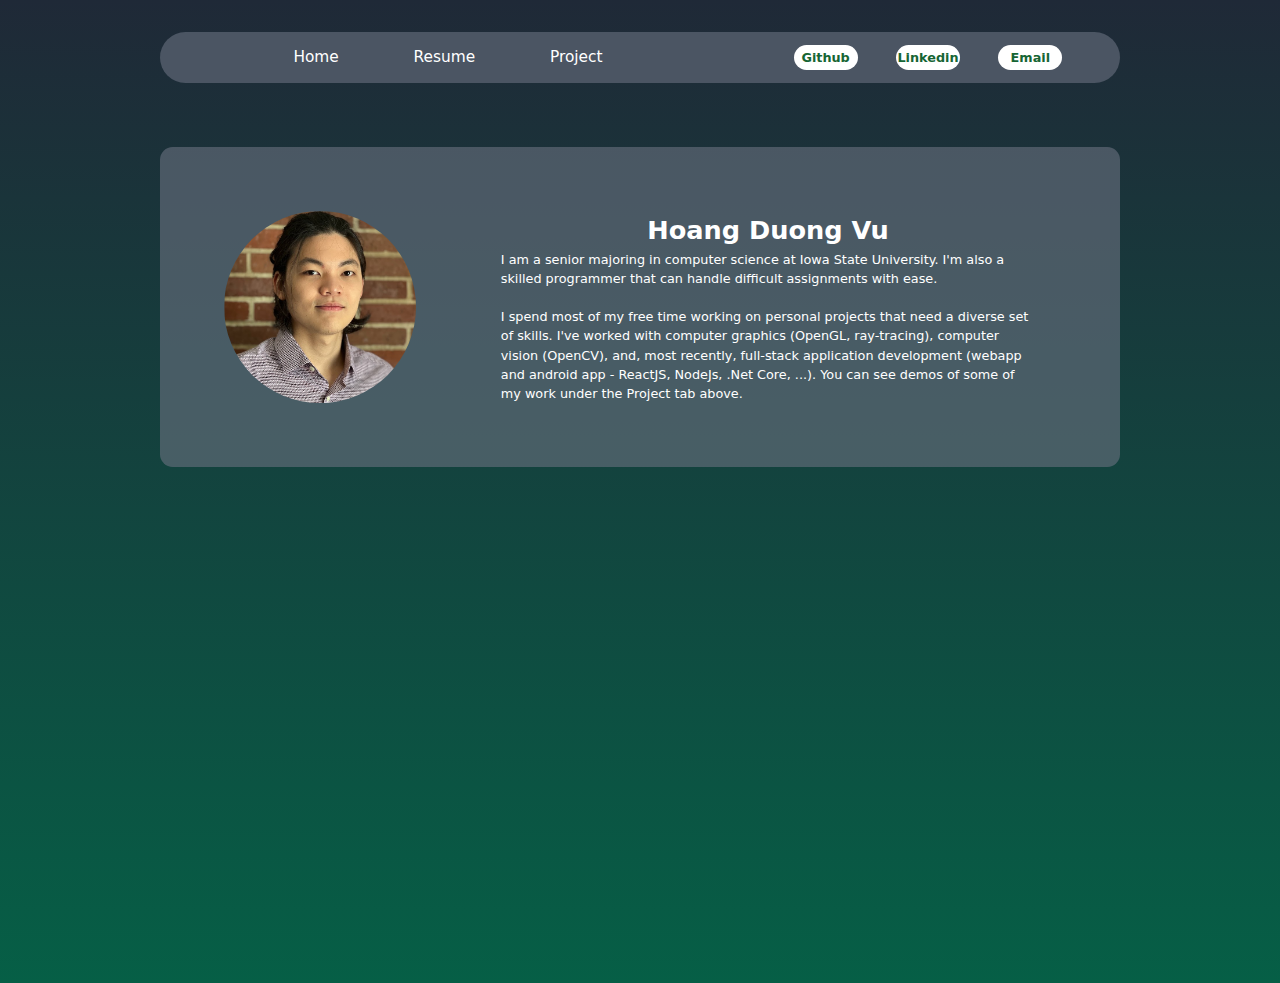
<file: index.html>
<!doctype html><html lang="en"><head><script src="https://cdn.plot.ly/plotly-latest.min.js"></script><script src="https://code.jquery.com/jquery-3.5.1.min.js"></script><meta charset="utf-8"/><link rel="icon" href="/favicon.ico"/><meta name="viewport" content="width=device-width,initial-scale=1"/><meta name="theme-color" content="#000000"/><meta name="description" content="Web site created using create-react-app"/><link rel="apple-touch-icon" href="/logo192.png"/><link rel="manifest" href="/manifest.json"/><title>Glyochi</title><script defer="defer" src="/static/js/main.bfab3596.js"></script><link href="/static/css/main.a1deace1.css" rel="stylesheet"></head><body><noscript>You need to enable JavaScript to run this app.</noscript><div id="root"></div></body></html>
</file>
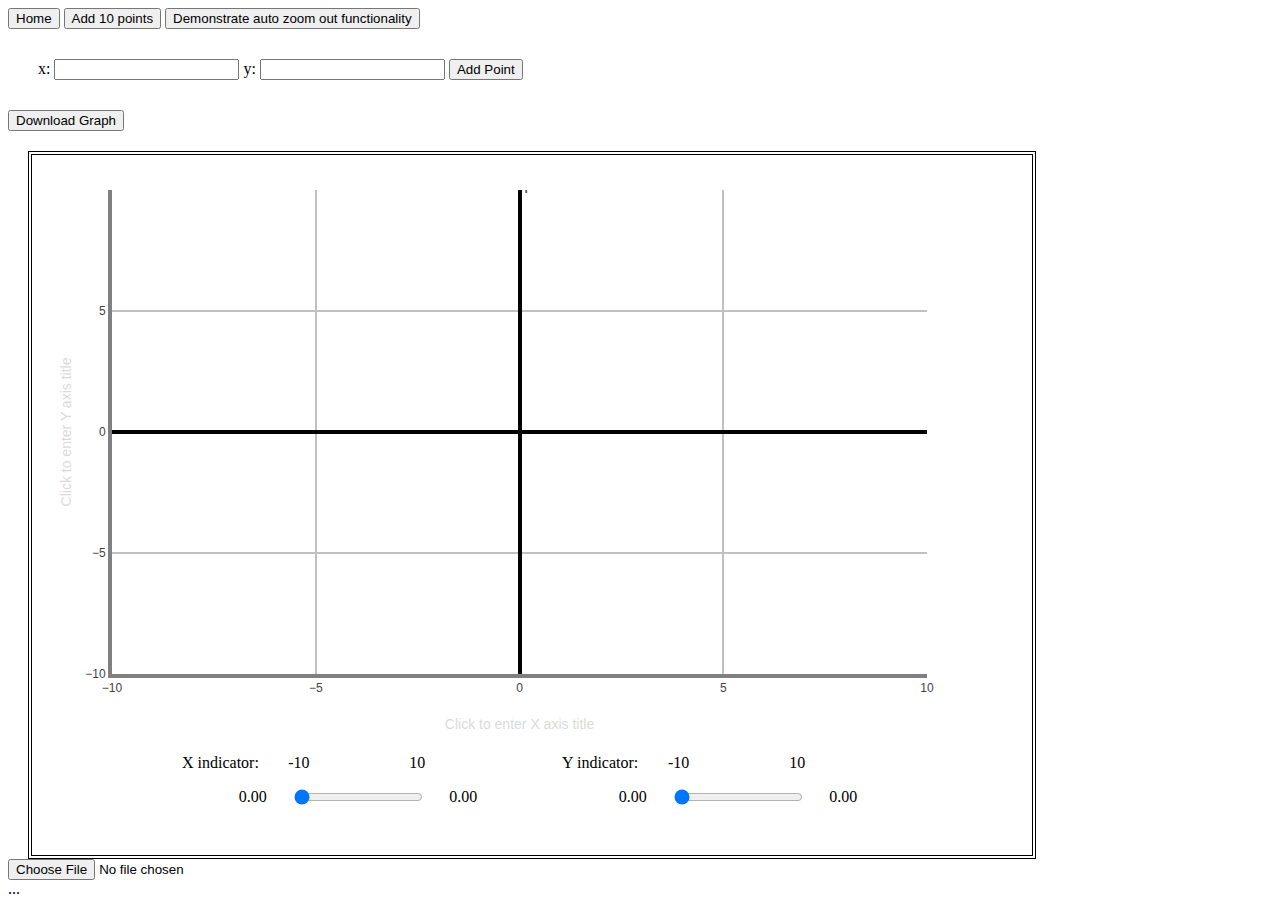
<file: otherHTMLs/Graph/Graph.html>
<!DOCTYPE html>
<html>
<meta charset="UTF-8">
<meta name="viewport" content="width=device-width, initial-scale=1">


<head>
    <script src="https://cdn.plot.ly/plotly-latest.min.js"></script>
    <script src="https://code.jquery.com/jquery-3.5.1.min.js"></script>
    <style>
        .inputBox {
            margin: 30px;
        }

        .graphBox {
            width: 1000px;
            height: 700px;
            margin-top: 20px;
            margin-left: 20px;
            border-style: double;
            border-width: 4px;
        }

        .graph {
            margin-top: 3.5%;
            margin-right: 1%;
            width: 97.5%;
            height: 80.5%;
        }

        .flexContainer {
            display: flex;
            justify-content: center;
        }

        .flexContainer>.outerBox {
            margin: 0 30px 0 30px;
            width: 32%;
        }

        .curBox {
            justify-content: space-between;
        }

        .curBox>p {
            margin: 0;
        }

        .curMinX {
            margin: 0;
            width: 80px;
            /* background-color: green; */
            text-align: center;
            padding-right: 12%;
        }

        .curMaxX {
            margin: 0;
            width: 80px;
            /* background-color: green; */
            text-align: center;
            padding-right: 14%;
        }

        .curMinY {
            margin: 0;
            width: 80px;
            /* background-color: green; */
            text-align: center;
            padding-right: 12%;
        }

        .curMaxY {
            margin: 0;
            width: 80px;
            /* background-color: green; */
            text-align: center;
            padding-right: 14%;
        }


        .sliderYContainer,
        .sliderXContainer {
            /* background-color: red; */
            justify-content: space-evenly;
            margin-left: 10%;
        }

        .sliderXContainer>p {
            width: 50px;
            /* background-color: hotpink; */
            text-align: center;
        }
    </style>
</head>

<body>
    <div>
        <button onclick="location.href='/'">Home</button>
        <button onclick="demonstrateAddPointFeature()">Add 10 points</button>
        <button onclick="demonstrateAutoZoomOutFeature()">Demonstrate auto zoom out functionality</button>
        <div class="inputBox">
            <label>
                x:
                <input type="text" id="xVal" value=""></input>
            </label>
            <label>
                y:
                <input type="text" id="yVal" value=""></input>
            </label>
            <input readOnly type="button" class="button" onclick="addPointFromInput()" value="Add Point"></input>
        </div>
        <div>
            <input readOnly type="button" class="button" onclick="downloadGraph()" value="Download Graph"></input>
        </div>
        <!-- <div>
            <input readOnly type="button" class="button" onclick="refresh()" value="Refresh"></input>
        </div> -->
        <div class="graphBox">
            <div id="graph" class="graph"></div>
            <div class="flexContainer">
                <div class="boxX outerBox">
                    <div class="flexContainer curBox">
                        <p>X indicator:</p>
                        <p id="curMinX" class="curMinX">0.00</p>
                        <p id="curMaxX" class="curMaxX">0.00</p>
                    </div>
                    <div class="sliderXContainer flexContainer">
                        <p id="minBX">0.00</p>
                        <input type="range" min="" max="" value="0" step="1" onchange="xSliderUpdateGraph()"
                            id="sliderX">
                        <p id="maxBX">0.00</p>
                    </div>
                </div>
                <!-------------------------------------------------------------------------------------------------------->
                <div class="boxY outerBox">
                    <div class="flexContainer curBox">
                        <p class="">Y indicator:</p>
                        <p id="curMinY" class="curMinY">0.00</p>
                        <p id="curMaxY" class="curMaxY">0.00</p>
                    </div>
                    <div class="sliderYContainer flexContainer">
                        <p id="minBY">0.00</p>
                        <input type="range" min="" max="" value="0" step="1" onchange="ySliderUpdateGraph()"
                            id="sliderY">
                        <p id="maxBY">0.00</p>
                    </div>
                </div>
            </div>
        </div>
    </div>
    <input type='file' id="file-select" onchange="FindNextFromFile()" accept='text/plain' onchange='openFile(event)'>
    <br>
    <div id='output'>...</div>
    <script src="graph.js" onChange="graphChange()"></script>




</body>

</html>
</file>
<file: static/css/main.a1deace1.css>
/*
! tailwindcss v3.0.7 | MIT License | https://tailwindcss.com
*/


/*
! tailwindcss v3.0.7 | MIT License | https://tailwindcss.com
*/.homePageContentContainer{height:100vh;justify-content:flex-start}.homePageContent,.homePageContentContainer{align-items:center;display:flex;flex-direction:column;width:100vw}.homePageContent{margin-top:5vw}.aboutMe,.homePageContent{justify-content:space-evenly}.aboutMe{--tw-bg-opacity:0.6;align-items:center;background-color:rgb(107 114 128/var(--tw-bg-opacity));border-radius:1vw;display:flex;flex-direction:row;height:25vw;width:75%}.pfpBorder{--tw-shadow:0 0 #0000;--tw-shadow-colored:0 0 #0000;border-radius:9999px;box-shadow:0 0 #0000,0 0 #0000,var(--tw-shadow);box-shadow:var(--tw-ring-offset-shadow,0 0 #0000),var(--tw-ring-shadow,0 0 #0000),var(--tw-shadow);height:15vw;overflow:hidden;width:15vw}.pfp,.pfpBorder{transition-duration:.3s;transition-property:all;transition-timing-function:cubic-bezier(.4,0,.2,1)}.pfp{--tw-scale-x:1.1;--tw-scale-y:1.1;margin-left:.8vw;margin-top:1vw;-webkit-transform:var(--tw-transform);transform:var(--tw-transform)}.descriptionBorder{height:80%;width:60%}.description,.descriptionBorder{align-items:center;display:flex;flex-direction:column;justify-content:space-evenly}.description{--tw-shadow:0 0 #0000;--tw-shadow-colored:0 0 #0000;border-radius:1vw;box-shadow:0 0 #0000,0 0 #0000,var(--tw-shadow);box-shadow:var(--tw-ring-offset-shadow,0 0 #0000),var(--tw-ring-shadow,0 0 #0000),var(--tw-shadow);padding:1rem .5rem;transition-duration:.3s;transition-property:all;transition-timing-function:cubic-bezier(.4,0,.2,1)}
/*
! tailwindcss v3.0.7 | MIT License | https://tailwindcss.com
*/.resume{height:auto;margin:80px auto 150px;width:70%;z-index:200}
/*
! tailwindcss v3.0.7 | MIT License | https://tailwindcss.com
*/.partOneTransition-enter{opacity:0;-webkit-transform:translate(-32vw);transform:translate(-32vw)}.partOneTransition-enter-active{opacity:1;-webkit-transform:translate(0);transform:translate(0);transition:all .3s cubic-bezier(.8,.15,.5,1) .1s}.partOneTransition-exit{opacity:1}.partOneTransition-exit-active{opacity:0;-webkit-transform:translate(-32vw);transform:translate(-32vw);transition:all .3s cubic-bezier(.8,.15,.5,1) 0ms}.partTwoTransition-enter{opacity:0;-webkit-transform:translate(32vw);transform:translate(32vw)}.partTwoTransition-enter-active{opacity:1;-webkit-transform:translate(0);transform:translate(0);transition:all .3s cubic-bezier(.8,.15,.5,1) 0ms}.partTwoTransition-exit{opacity:1}.partTwoTransition-exit-active{opacity:0;-webkit-transform:translate(32vw);transform:translate(32vw);transition:all .3s cubic-bezier(.8,.15,.5,1) 0ms}.partTwoSubSectionTransition-enter{opacity:0;-webkit-transform:translate(0);transform:translate(0)}.partTwoSubSectionTransition-enter-active,.partTwoSubSectionTransition-enter-done{opacity:1;-webkit-transform:translateY(4vw);transform:translateY(4vw);transition:all .3s cubic-bezier(.8,.15,.5,1) 0ms}.partTwoSubSectionTransition-exit{opacity:1;-webkit-transform:translateY(4vw);transform:translateY(4vw)}.partTwoSubSectionTransition-exit-active{opacity:0;-webkit-transform:translate(0);transform:translate(0);transition:all .3s cubic-bezier(.8,.15,.5,1) 0ms}@-webkit-keyframes shake{10%,90%{-webkit-transform:translate3d(-.05rem,0,0);transform:translate3d(-.05rem,0,0)}20%,80%{-webkit-transform:translate3d(.1rem,0,0);transform:translate3d(.1rem,0,0)}30%,50%,70%{-webkit-transform:translate3d(-.2rem,0,0);transform:translate3d(-.2rem,0,0)}40%,60%{-webkit-transform:translate3d(.2rem,0,0);transform:translate3d(.2rem,0,0)}}@keyframes shake{10%,90%{-webkit-transform:translate3d(-.05rem,0,0);transform:translate3d(-.05rem,0,0)}20%,80%{-webkit-transform:translate3d(.1rem,0,0);transform:translate3d(.1rem,0,0)}30%,50%,70%{-webkit-transform:translate3d(-.2rem,0,0);transform:translate3d(-.2rem,0,0)}40%,60%{-webkit-transform:translate3d(.2rem,0,0);transform:translate3d(.2rem,0,0)}}.apply-shake{-webkit-animation:shake .6s cubic-bezier(.36,.07,.19,.97) both;animation:shake .6s cubic-bezier(.36,.07,.19,.97) both}.notesButtonTransition-enter{opacity:0;-webkit-transform:scale(0);transform:scale(0);-webkit-transform-origin:1vw 1vw;transform-origin:1vw 1vw}.notesButtonTransition-enter-active,.notesButtonTransition-enter-done{transition:all .3s cubic-bezier(.8,.15,.5,1) 0ms}.notesButtonTransition-enter-active,.notesButtonTransition-enter-done,.notesButtonTransition-exit{opacity:1;-webkit-transform:scale(1);transform:scale(1);-webkit-transform-origin:1vw 1vw;transform-origin:1vw 1vw}.notesButtonTransition-exit-active{transition:all .3s cubic-bezier(.8,.15,.5,1) 0ms}.notesButtonTransition-exit-active,.notesTransition-enter{opacity:0;-webkit-transform:scale(0);transform:scale(0);-webkit-transform-origin:1vw 1vw;transform-origin:1vw 1vw}.notesTransition-enter-active,.notesTransition-enter-done{transition:all .3s cubic-bezier(.8,.15,.5,1) 0ms}.notesTransition-enter-active,.notesTransition-enter-done,.notesTransition-exit{opacity:1;-webkit-transform:scale(1);transform:scale(1);-webkit-transform-origin:1vw 1vw;transform-origin:1vw 1vw}.notesTransition-exit-active{opacity:0;-webkit-transform:scale(0);transform:scale(0);-webkit-transform-origin:1vw 1vw;transform-origin:1vw 1vw;transition:all .3s cubic-bezier(.8,.15,.5,1) 0ms}@layer utilities, components{.videoContainer{width:75%}}
/*
! tailwindcss v3.0.7 | MIT License | https://tailwindcss.com
*/.Page{--tw-gradient-from:#1f2937;--tw-gradient-stops:var(--tw-gradient-from),var(--tw-gradient-to,rgba(31,41,55,0));--tw-gradient-to:#065f46;background-image:linear-gradient(to bottom,var(--tw-gradient-stops))}
/*
! tailwindcss v3.0.7 | MIT License | https://tailwindcss.com
*/.NavBarLeftBtnContainer{align-items:flex-start;flex-direction:row;justify-content:center}.NavBarLeftBtn,.NavBarLeftBtnContainer{display:flex;height:-webkit-fit-content;height:-moz-fit-content;height:fit-content;margin:auto;position:relative;width:-webkit-fit-content;width:-moz-fit-content;width:fit-content}.NavBarLeftBtn{--tw-text-opacity:1;border-radius:1vw;color:rgb(255 255 255/var(--tw-text-opacity));font-size:1.2vw;line-height:1vw;padding:.6vw .8vw;transition-duration:.2s;transition-property:all;transition-timing-function:linear}.NavBarLeftBtn:hover{--tw-text-opacity:1;color:rgb(52 211 153/var(--tw-text-opacity))}.DropDownOptionContainer{--tw-translate-y:1.8vw;--tw-translate-x:24%;align-items:flex-start;display:flex;flex-direction:column;justify-content:space-evenly;padding-top:.5rem;position:absolute;-webkit-transform:var(--tw-transform);transform:var(--tw-transform);width:200%;z-index:50}.DropDownOption{--tw-bg-opacity:1;align-items:center;background-color:rgb(52 211 153/var(--tw-bg-opacity));border-radius:1vw;display:flex;font-size:.9vw;justify-content:center;line-height:1vw;margin-top:.4vw;position:relative;transition-duration:.6s;transition-property:all;transition-timing-function:linear;width:-webkit-fit-content;width:-moz-fit-content;width:fit-content}.DropDownOption:hover{--tw-translate-x:-3px;--tw-translate-y:-4px;--tw-bg-opacity:1;--tw-text-opacity:1;background-color:rgb(5 150 105/var(--tw-bg-opacity));color:rgb(255 255 255/var(--tw-text-opacity));-webkit-transform:var(--tw-transform);transform:var(--tw-transform);transition-duration:.1s}.DropDownContent{padding:.2vw 1vw}.NavBarRightBtn{--tw-bg-opacity:1;--tw-text-opacity:1;align-items:center;background-color:rgb(255 255 255/var(--tw-bg-opacity));border-radius:1vw;color:rgb(22 101 52/var(--tw-text-opacity));display:flex;font-size:1vw;font-weight:600;height:2vw;justify-content:center;line-height:1.2vw;margin:auto;position:relative;transition-duration:.2s;transition-property:all;transition-timing-function:linear;width:5vw}.NavBarRightBtn:hover{--tw-bg-opacity:1;--tw-text-opacity:1;background-color:rgb(21 128 61/var(--tw-bg-opacity));color:rgb(240 253 250/var(--tw-text-opacity));font-size:1.3vw;font-weight:700;height:2.6vw;width:6.6vw}:root{--baseDelay:60ms;--transitionDuration:100ms;--transitionGap:60ms}.drop-down-animation-0-enter{opacity:0}.drop-down-animation-0-enter-active{opacity:1;transition:opacity .1s ease-in 60ms;transition:opacity var(--transitionDuration) calc(var(--baseDelay) + var(--transitionGap)*0) ease-in}.drop-down-animation-0-exit{opacity:1}.drop-down-animation-0-exit-active{opacity:0;transition:opacity .1s ease-in 60ms;transition:opacity var(--transitionDuration) calc(var(--baseDelay) + var(--transitionGap)*0) ease-in}.drop-down-animation-1-enter{opacity:0}.drop-down-animation-1-enter-active{opacity:1;transition:opacity .1s ease-in .12s;transition:opacity var(--transitionDuration) calc(var(--baseDelay) + var(--transitionGap)*1) ease-in}.drop-down-animation-1-exit{opacity:1}.drop-down-animation-1-exit-active{opacity:0;transition:opacity .1s ease-in .12s;transition:opacity var(--transitionDuration) calc(var(--baseDelay) + var(--transitionGap)*1) ease-in}.drop-down-animation-2-enter{opacity:0}.drop-down-animation-2-enter-active{opacity:1;transition:opacity .1s ease-in .18s;transition:opacity var(--transitionDuration) calc(var(--baseDelay) + var(--transitionGap)*2) ease-in}.drop-down-animation-2-exit{opacity:1}.drop-down-animation-2-exit-active{opacity:0;transition:opacity .1s ease-in .18s;transition:opacity var(--transitionDuration) calc(var(--baseDelay) + var(--transitionGap)*2) ease-in}


/*
! tailwindcss v3.0.7 | MIT License | https://tailwindcss.com
*/
/*
! tailwindcss v3.0.7 | MIT License | https://tailwindcss.com
*/.statDisplayerContainer{--tw-translate-x:-1px;--tw-bg-opacity:1;align-items:center;background-color:rgb(75 85 99/var(--tw-bg-opacity));border-radius:1vw;display:flex;flex-direction:column;justify-content:center;padding-bottom:.3vw;padding-top:.3vw;-webkit-transform:var(--tw-transform);transform:var(--tw-transform)}.statDisplayerTopRow{font-weight:700;padding-bottom:.3vw;padding-top:.3vw;width:100%}.leftIdentityComponent{--tw-translate-x:1rem;--tw-text-opacity:1;color:rgb(103 232 249/var(--tw-text-opacity));font-size:1vw;font-weight:600;grid-column:span 1/span 1;grid-column-start:1;line-height:1.4vw;margin-top:-.2vw;-webkit-transform:var(--tw-transform);transform:var(--tw-transform)}.variationContainer{display:flex;flex-direction:row;grid-column:span 3/span 3;grid-column-start:3;justify-content:center}.variationHeader{--tw-text-opacity:1;color:rgb(255 255 255/var(--tw-text-opacity));font-size:.8vw;line-height:1vw}.variationValue{--tw-text-opacity:1;color:rgb(253 186 116/var(--tw-text-opacity));margin-left:5px}.rightIdentityComponent,.variationValue{font-size:1vw;line-height:1.4vw;margin-top:-.2vw}.rightIdentityComponent{--tw-translate-x:-0.8vw;--tw-text-opacity:1;color:rgb(103 232 249/var(--tw-text-opacity));font-weight:600;-webkit-transform:var(--tw-transform);transform:var(--tw-transform)}.statDisplayerBottomRow{display:flex;flex-direction:row;justify-content:space-between;padding-left:1.2vw;padding-right:1.2vw;width:18.75vw}.one_percent_low_container{align-items:center;display:flex;flex-direction:column;font-weight:600;justify-content:center}.one_percent_low_header{--tw-text-opacity:1;color:rgb(255 255 255/var(--tw-text-opacity));font-size:.8vw;line-height:1.2vw}.one_percent_low_value{--tw-text-opacity:1;color:rgb(253 186 116/var(--tw-text-opacity));font-size:1vw;line-height:1.2vw;margin-top:-.1vw}.delayContainer{align-items:center;display:flex;flex-direction:column;font-weight:600;justify-content:center}.delayHeader{color:rgb(255 255 255/var(--tw-text-opacity));font-size:.8vw}.delayHeader,.delayValue{--tw-text-opacity:1;line-height:1.2vw}.delayValue{color:rgb(253 186 116/var(--tw-text-opacity));font-size:1vw;margin-top:-.1vw}.one_percent_high_container{align-items:center;display:flex;flex-direction:column;font-weight:600;justify-content:center}.one_percent_high_header{--tw-text-opacity:1;color:rgb(255 255 255/var(--tw-text-opacity));font-size:.8vw;line-height:1.2vw}.one_percent_high_value{--tw-text-opacity:1;color:rgb(253 186 116/var(--tw-text-opacity));font-size:1vw;line-height:1.2vw;margin-top:-.1vw}
/*
! tailwindcss v3.0.7 | MIT License | https://tailwindcss.com
*/.boringBasicsTransition-enter{opacity:0;-webkit-transform:translate(-32vw);transform:translate(-32vw)}.boringBasicsTransition-enter-active{opacity:1;-webkit-transform:translate(0);transform:translate(0);transition:all .3s cubic-bezier(.8,.15,.5,1) .1s}.boringBasicsTransition-exit{opacity:1}.boringBasicsTransition-exit-active{opacity:0;-webkit-transform:translate(-32vw);transform:translate(-32vw);transition:all .3s cubic-bezier(.8,.15,.5,1) 0ms}.encounteredProblemsTransition-enter{opacity:0;-webkit-transform:translate(32vw);transform:translate(32vw)}.encounteredProblemsTransition-enter-active{opacity:1;-webkit-transform:translate(0);transform:translate(0);transition:all .3s cubic-bezier(.8,.15,.5,1) 0ms}.encounteredProblemsTransition-exit{opacity:1}.encounteredProblemsTransition-exit-active{opacity:0;-webkit-transform:translate(32vw);transform:translate(32vw);transition:all .3s cubic-bezier(.8,.15,.5,1) 0ms}@-webkit-keyframes boringBasicShake{15%,65%{-webkit-transform:translate3d(-19.2vw,.7vw,0);transform:translate3d(-19.2vw,.7vw,0)}40%,90%{-webkit-transform:translate3d(-18.5vw,.7vw,0);transform:translate3d(-18.5vw,.7vw,0)}}@keyframes boringBasicShake{15%,65%{-webkit-transform:translate3d(-19.2vw,.7vw,0);transform:translate3d(-19.2vw,.7vw,0)}40%,90%{-webkit-transform:translate3d(-18.5vw,.7vw,0);transform:translate3d(-18.5vw,.7vw,0)}}.apply-boringBasics-shake{-webkit-animation:boringBasicShake .15s cubic-bezier(.36,.07,.19,.97) both;animation:boringBasicShake .15s cubic-bezier(.36,.07,.19,.97) both}@-webkit-keyframes encounteredProblemsShake{15%,65%{-webkit-transform:translate3d(12.9vw,.7vw,0);transform:translate3d(12.9vw,.7vw,0)}40%,90%{-webkit-transform:translate3d(13.6vw,.7vw,0);transform:translate3d(13.6vw,.7vw,0)}}@keyframes encounteredProblemsShake{15%,65%{-webkit-transform:translate3d(12.9vw,.7vw,0);transform:translate3d(12.9vw,.7vw,0)}40%,90%{-webkit-transform:translate3d(13.6vw,.7vw,0);transform:translate3d(13.6vw,.7vw,0)}}.apply-encounteredProblems-shake{-webkit-animation:encounteredProblemsShake .15s cubic-bezier(.36,.07,.19,.97) both;animation:encounteredProblemsShake .15s cubic-bezier(.36,.07,.19,.97) both}
/*
! tailwindcss v3.0.7 | MIT License | https://tailwindcss.com
*/
/*
! tailwindcss v3.0.7 | MIT License | https://tailwindcss.com
*/.demoTimeStepHead{display:flex;flex-direction:column;height:36vw;justify-content:space-around;width:75vw}.toggleButtonWrapper{--tw-translate-x:1px;align-items:center;display:flex;flex-direction:row;justify-content:space-between;-webkit-transform:var(--tw-transform);transform:var(--tw-transform);width:100%}.\!toggleButton,.toggleButton{--tw-bg-opacity:1;--tw-text-opacity:1;background-color:rgb(75 85 99/var(--tw-bg-opacity));border-radius:1vw;color:rgb(240 249 255/var(--tw-text-opacity));font-size:1.2vw;padding:.1vw .8vw .23vw}.helpButtonWrapper{--tw-translate-x:-3.5rem;-webkit-transform:var(--tw-transform);transform:var(--tw-transform)}.helpButton{--tw-bg-opacity:1;--tw-text-opacity:1;background-color:rgb(75 85 99/var(--tw-bg-opacity));border-radius:9999px;color:rgb(255 255 255/var(--tw-text-opacity));font-size:1.2vw;font-weight:600;padding-bottom:.05vw;padding-left:.7vw;padding-right:.7vw}.canvasContainer{align-items:center;display:flex;flex-direction:row;height:80%;justify-content:space-between}.leftCanvasContainer,.rightCanvasContainer{display:flex;flex-direction:column;height:100%;justify-content:center}.rightCanvasContainer{transition-duration:.5s;transition-timing-function:cubic-bezier(.4,0,.2,1)}.leftCanvasWrapper,.rightCanvasWrapper{aspect-ratio:16/9;transition-duration:.5s;transition-timing-function:cubic-bezier(.4,0,.2,1);width:100%}.leftCanvas,.rightCanvas{--tw-bg-opacity:1;aspect-ratio:16/9;background-color:rgb(6 182 212/var(--tw-bg-opacity));width:100%}.rightDisplayer-leftSide{--tw-translate-y:-15vw}.leftDisplayer-leftSide,.rightDisplayer-leftSide{position:absolute;-webkit-transform:var(--tw-transform);transform:var(--tw-transform)}.leftDisplayer-leftSide{--tw-translate-y:-7vw}.leftDisplayer-rightSide{--tw-translate-y:-15vw}.leftDisplayer-rightSide,.rightDisplayer-rightSide{position:absolute;-webkit-transform:var(--tw-transform);transform:var(--tw-transform)}.rightDisplayer-rightSide{--tw-translate-y:-7vw}.leftDisplayerTransition-enter{opacity:0}.leftDisplayerTransition-enter-active{opacity:1;transition:opacity .3s ease-out .1s}.leftDisplayerTransition-exit{opacity:1}.leftDisplayerTransition-exit-active{opacity:0;-webkit-transform:translate(10vw,-6vh);transform:translate(10vw,-6vh);transition:all .15s ease-in 0ms}.rightDisplayerTransition-enter{opacity:0}.rightDisplayerTransition-enter-active{opacity:1;transition:opacity .3s ease-out .1s}.rightDisplayerTransition-exit{opacity:1}.rightDisplayerTransition-exit-active{opacity:0;-webkit-transform:translate(-10vw,-6vh);transform:translate(-10vw,-6vh);transition:all .15s ease-in 0ms}
/*
! tailwindcss v3.0.7 | MIT License | https://tailwindcss.com
*/*,:after,:before{border:0 solid;box-sizing:border-box}:after,:before{--tw-content:""}html{-webkit-text-size-adjust:100%;font-family:ui-sans-serif,system-ui,-apple-system,BlinkMacSystemFont,Segoe UI,Roboto,Helvetica Neue,Arial,Noto Sans,sans-serif,Apple Color Emoji,Segoe UI Emoji,Segoe UI Symbol,Noto Color Emoji;line-height:1.5;-moz-tab-size:4;tab-size:4}body{line-height:inherit;margin:0}hr{border-top-width:1px;color:inherit;height:0}abbr[title]{-webkit-text-decoration:underline dotted;text-decoration:underline dotted}h1,h2,h3,h4,h5,h6{font-size:inherit;font-weight:inherit}a{color:inherit;text-decoration:inherit}b,strong{font-weight:bolder}code,kbd,pre,samp{font-family:ui-monospace,SFMono-Regular,Menlo,Monaco,Consolas,Liberation Mono,Courier New,monospace;font-size:1em}small{font-size:80%}sub,sup{font-size:75%;line-height:0;position:relative;vertical-align:baseline}sub{bottom:-.25em}sup{top:-.5em}table{border-collapse:collapse;border-color:inherit;text-indent:0}button,input,optgroup,select,textarea{color:inherit;font-family:inherit;font-size:100%;line-height:inherit;margin:0;padding:0}button,select{text-transform:none}[type=button],[type=reset],[type=submit],button{-webkit-appearance:button;background-color:transparent;background-image:none}:-moz-focusring{outline:auto}:-moz-ui-invalid{box-shadow:none}progress{vertical-align:baseline}::-webkit-inner-spin-button,::-webkit-outer-spin-button{height:auto}[type=search]{-webkit-appearance:textfield;outline-offset:-2px}::-webkit-search-decoration{-webkit-appearance:none}::-webkit-file-upload-button{-webkit-appearance:button;font:inherit}summary{display:list-item}blockquote,dd,dl,figure,h1,h2,h3,h4,h5,h6,hr,p,pre{margin:0}fieldset{margin:0}fieldset,legend{padding:0}menu,ol,ul{list-style:none;margin:0;padding:0}textarea{resize:vertical}input::-webkit-input-placeholder,textarea::-webkit-input-placeholder{color:#9ca3af;opacity:1}input:-ms-input-placeholder,textarea:-ms-input-placeholder{color:#9ca3af;opacity:1}input::placeholder,textarea::placeholder{color:#9ca3af;opacity:1}[role=button],button{cursor:pointer}:disabled{cursor:default}audio,canvas,embed,iframe,img,object,svg,video{display:block;vertical-align:middle}img,video{height:auto;max-width:100%}[hidden]{display:none}*,:after,:before{--tw-translate-x:0;--tw-translate-y:0;--tw-rotate:0;--tw-skew-x:0;--tw-skew-y:0;--tw-scale-x:1;--tw-scale-y:1;--tw-transform:translateX(var(--tw-translate-x)) translateY(var(--tw-translate-y)) rotate(var(--tw-rotate)) skewX(var(--tw-skew-x)) skewY(var(--tw-skew-y)) scaleX(var(--tw-scale-x)) scaleY(var(--tw-scale-y));--tw-ring-offset-shadow:0 0 #0000;--tw-ring-shadow:0 0 #0000;--tw-shadow:0 0 #0000;--tw-shadow-colored:0 0 #0000}.invisible{visibility:hidden}.absolute{position:absolute}.relative{position:relative}.top-0{top:0}.left-0{left:0}.z-30{z-index:30}.z-20{z-index:20}.z-\[19\]{z-index:19}.z-40{z-index:40}.col-span-4{grid-column:span 4/span 4}.col-span-1{grid-column:span 1/span 1}.col-span-7{grid-column:span 7/span 7}.col-start-2{grid-column-start:2}.col-start-8{grid-column-start:8}.col-start-1{grid-column-start:1}.col-start-4{grid-column-start:4}.col-start-6{grid-column-start:6}.col-start-7{grid-column-start:7}.row-span-1{grid-row:span 1/span 1}.row-start-1{grid-row-start:1}.my-\[1\.5vw\]{margin-bottom:1.5vw;margin-top:1.5vw}.mt-8{margin-top:2rem}.ml-\[1vw\]{margin-left:1vw}.mr-\[1vw\]{margin-right:1vw}.mt-\[3vw\]{margin-top:3vw}.mt-\[0\.6vw\]{margin-top:.6vw}.mb-\[1\.2vw\]{margin-bottom:1.2vw}.ml-\[-5px\]{margin-left:-5px}.mt-\[1vw\]{margin-top:1vw}.mt-\[4vw\]{margin-top:4vw}.mt-\[1\.2vw\]{margin-top:1.2vw}.ml-\[6vw\]{margin-left:6vw}.mt-\[2vw\]{margin-top:2vw}.mb-2{margin-bottom:.5rem}.mt-\[0\.4vw\]{margin-top:.4vw}.mt-4{margin-top:1rem}.mt-3{margin-top:.75rem}.mt-2{margin-top:.5rem}.mt-6{margin-top:1.5rem}.flex{display:flex}.grid{display:grid}.contents{display:contents}.hidden{display:none}.aspect-video{aspect-ratio:16/9}.h-\[1070px\]{height:1070px}.h-\[4vw\]{height:4vw}.h-auto{height:auto}.h-\[1\/5\]{height:1/5}.h-\[5vw\]{height:5vw}.h-fit{height:-webkit-fit-content;height:-moz-fit-content;height:fit-content}.h-full{height:100%}.h-\[2\.7vw\]{height:2.7vw}.h-\[6\.4vw\]{height:6.4vw}.h-10{height:2.5rem}.w-\[1910px\]{width:1910px}.w-screen{width:100vw}.w-3\/4{width:75%}.w-3\/5{width:60%}.w-2\/3{width:66.666667%}.w-2\/5{width:40%}.w-4\/5{width:80%}.w-full{width:100%}.w-\[18vw\]{width:18vw}.w-\[8vw\]{width:8vw}.w-\[50vw\]{width:50vw}.w-\[60vw\]{width:60vw}.w-\[12vw\]{width:12vw}.w-\[30vw\]{width:30vw}.w-\[16vw\]{width:16vw}.w-\[94\%\]{width:94%}.w-\[100\%\]{width:100%}.w-\[100px\]{width:100px}.w-\[26vw\]{width:26vw}.w-0{width:0}.w-fit{width:-webkit-fit-content;width:-moz-fit-content;width:fit-content}.w-\[31vw\]{width:31vw}.w-\[20vw\]{width:20vw}.w-\[24vw\]{width:24vw}.translate-x-\[-26vw\]{--tw-translate-x:-26vw}.translate-x-\[-26vw\],.translate-y-\[-12vw\]{-webkit-transform:var(--tw-transform);transform:var(--tw-transform)}.translate-y-\[-12vw\]{--tw-translate-y:-12vw}.translate-x-\[-30\.8vw\]{--tw-translate-x:-30.8vw}.translate-x-\[-30\.8vw\],.translate-y-\[-14\.8vw\]{-webkit-transform:var(--tw-transform);transform:var(--tw-transform)}.translate-y-\[-14\.8vw\]{--tw-translate-y:-14.8vw}.translate-x-\[-24vw\]{--tw-translate-x:-24vw}.transform,.translate-x-\[-24vw\]{-webkit-transform:var(--tw-transform);transform:var(--tw-transform)}.resize{resize:both}.list-disc{list-style-type:disc}.grid-cols-12{grid-template-columns:repeat(12,minmax(0,1fr))}.grid-cols-1{grid-template-columns:repeat(1,minmax(0,1fr))}.grid-cols-7{grid-template-columns:repeat(7,minmax(0,1fr))}.flex-row{flex-direction:row}.flex-col{flex-direction:column}.place-items-center{place-items:center}.items-center{align-items:center}.justify-center{justify-content:center}.justify-between{justify-content:space-between}.justify-around{justify-content:space-around}.justify-evenly{justify-content:space-evenly}.overflow-hidden{overflow:hidden}.rounded-full{border-radius:9999px}.rounded-\[1vw\]{border-radius:1vw}.rounded-3xl{border-radius:1.5rem}.rounded-\[2vw\]{border-radius:2vw}.bg-gray-600{--tw-bg-opacity:1;background-color:rgb(75 85 99/var(--tw-bg-opacity))}.bg-gray-400{--tw-bg-opacity:1;background-color:rgb(156 163 175/var(--tw-bg-opacity))}.bg-rose-600{--tw-bg-opacity:1;background-color:rgb(225 29 72/var(--tw-bg-opacity))}.bg-orange-300{--tw-bg-opacity:1;background-color:rgb(253 186 116/var(--tw-bg-opacity))}.bg-red-400{--tw-bg-opacity:1;background-color:rgb(248 113 113/var(--tw-bg-opacity))}.bg-orange-500{--tw-bg-opacity:1;background-color:rgb(249 115 22/var(--tw-bg-opacity))}.bg-gray-800{--tw-bg-opacity:1;background-color:rgb(31 41 55/var(--tw-bg-opacity))}.bg-blue-700{--tw-bg-opacity:1;background-color:rgb(29 78 216/var(--tw-bg-opacity))}.bg-gray-700{--tw-bg-opacity:1;background-color:rgb(55 65 81/var(--tw-bg-opacity))}.bg-cyan-900{--tw-bg-opacity:1;background-color:rgb(22 78 99/var(--tw-bg-opacity))}.bg-sky-600{--tw-bg-opacity:1;background-color:rgb(2 132 199/var(--tw-bg-opacity))}.p-\[0\.6vw\]{padding:.6vw}.p-\[1vw\]{padding:1vw}.px-\[1\.6vw\]{padding-left:1.6vw;padding-right:1.6vw}.py-\[1vw\]{padding-bottom:1vw;padding-top:1vw}.px-\[1vw\]{padding-left:1vw;padding-right:1vw}.px-4{padding-left:1rem;padding-right:1rem}.py-\[1\.2vw\]{padding-bottom:1.2vw;padding-top:1.2vw}.px-\[2vw\]{padding-left:2vw;padding-right:2vw}.px-5{padding-left:1.25rem;padding-right:1.25rem}.pb-\[1vw\]{padding-bottom:1vw}.pb-\[10vw\]{padding-bottom:10vw}.pl-\[5vw\]{padding-left:5vw}.pt-\[0\.1vw\]{padding-top:.1vw}.pb-\[0\.42vw\]{padding-bottom:.42vw}.pt-1{padding-top:.25rem}.pb-2{padding-bottom:.5rem}.text-\[2vw\]{font-size:2vw}.text-\[1vw\]{font-size:1vw}.text-\[1\.7vw\]{font-size:1.7vw}.text-\[1\.1vw\]{font-size:1.1vw}.text-\[1\.4vw\]{font-size:1.4vw}.text-\[1\.3vw\]{font-size:1.3vw}.text-\[4vw\]{font-size:4vw}.text-\[3vw\]{font-size:3vw}.text-\[5vw\]{font-size:5vw}.font-bold{font-weight:700}.font-medium{font-weight:500}.font-semibold{font-weight:600}.leading-\[1\.8vw\]{line-height:1.8vw}.leading-\[1\.1vw\]{line-height:1.1vw}.leading-\[2\.5vw\]{line-height:2.5vw}.leading-\[5vw\]{line-height:5vw}.leading-\[1vw\]{line-height:1vw}.leading-\[6vw\]{line-height:6vw}.leading-\[2vw\]{line-height:2vw}.text-white{--tw-text-opacity:1;color:rgb(255 255 255/var(--tw-text-opacity))}.text-cyan-300{--tw-text-opacity:1;color:rgb(103 232 249/var(--tw-text-opacity))}.text-orange-300{--tw-text-opacity:1;color:rgb(253 186 116/var(--tw-text-opacity))}.text-cyan-200{--tw-text-opacity:1;color:rgb(165 243 252/var(--tw-text-opacity))}.text-cyan-400{--tw-text-opacity:1;color:rgb(34 211 238/var(--tw-text-opacity))}.text-gray-200{--tw-text-opacity:1;color:rgb(229 231 235/var(--tw-text-opacity))}.text-sky-100{--tw-text-opacity:1;color:rgb(224 242 254/var(--tw-text-opacity))}.underline{-webkit-text-decoration-line:underline;text-decoration-line:underline}.transition-all{transition-duration:.15s;transition-property:all;transition-timing-function:cubic-bezier(.4,0,.2,1)}.duration-\[300ms\]{transition-duration:.3s}.duration-\[360ms\]{transition-duration:.36s}.duration-100{transition-duration:.1s}.duration-500{transition-duration:.5s}.duration-\[60ms\]{transition-duration:60ms}.ease-linear{transition-timing-function:linear}.ease-in-out{transition-timing-function:cubic-bezier(.4,0,.2,1)}.basicEnhancementTransition-enter{opacity:0;-webkit-transform:translate(-32vw);transform:translate(-32vw)}.basicEnhancementTransition-enter-active{opacity:1;-webkit-transform:translate(0);transform:translate(0);transition:all .3s cubic-bezier(.8,.15,.5,1) .1s}.basicEnhancementTransition-exit{opacity:1}.basicEnhancementTransition-exit-active{opacity:0;-webkit-transform:translate(-32vw);transform:translate(-32vw);transition:all .3s cubic-bezier(.8,.15,.5,1) 0ms}.improvedVersionTransition-enter{opacity:0;-webkit-transform:translate(32vw);transform:translate(32vw)}.improvedVersionTransition-enter-active{opacity:1;-webkit-transform:translate(0);transform:translate(0);transition:all .3s cubic-bezier(.8,.15,.5,1) 0ms}.improvedVersionTransition-exit{opacity:1}.improvedVersionTransition-exit-active{opacity:0;-webkit-transform:translate(32vw);transform:translate(32vw);transition:all .3s cubic-bezier(.8,.15,.5,1) 0ms}@-webkit-keyframes basicEnhancementShake{15%,65%{-webkit-transform:translate3d(-16.05vw,.7vw,0);transform:translate3d(-16.05vw,.7vw,0)}40%,90%{-webkit-transform:translate3d(-15.35vw,.7vw,0);transform:translate3d(-15.35vw,.7vw,0)}}@keyframes basicEnhancementShake{15%,65%{-webkit-transform:translate3d(-16.05vw,.7vw,0);transform:translate3d(-16.05vw,.7vw,0)}40%,90%{-webkit-transform:translate3d(-15.35vw,.7vw,0);transform:translate3d(-15.35vw,.7vw,0)}}.apply-basicEnhancement-shake{-webkit-animation:basicEnhancementShake .15s cubic-bezier(.36,.07,.19,.97) both;animation:basicEnhancementShake .15s cubic-bezier(.36,.07,.19,.97) both}@-webkit-keyframes optimizedVersionShake{15%,65%{-webkit-transform:translate3d(16.4vw,.7vw,0);transform:translate3d(16.4vw,.7vw,0)}40%,90%{-webkit-transform:translate3d(17.1vw,.7vw,0);transform:translate3d(17.1vw,.7vw,0)}}@keyframes optimizedVersionShake{15%,65%{-webkit-transform:translate3d(16.4vw,.7vw,0);transform:translate3d(16.4vw,.7vw,0)}40%,90%{-webkit-transform:translate3d(17.1vw,.7vw,0);transform:translate3d(17.1vw,.7vw,0)}}.apply-optimizedVersion-shake{-webkit-animation:optimizedVersionShake .15s cubic-bezier(.36,.07,.19,.97) both;animation:optimizedVersionShake .15s cubic-bezier(.36,.07,.19,.97) both}.group:hover .group-hover\:translate-x-\[-0\.6vw\]{--tw-translate-x:-0.6vw;-webkit-transform:var(--tw-transform);transform:var(--tw-transform)}.group:hover .group-hover\:translate-y-\[-1vw\]{--tw-translate-y:-1vw;-webkit-transform:var(--tw-transform);transform:var(--tw-transform)}.group:hover .group-hover\:translate-x-\[0\.3vw\]{--tw-translate-x:0.3vw;-webkit-transform:var(--tw-transform);transform:var(--tw-transform)}.group:hover .group-hover\:translate-y-\[2vw\]{--tw-translate-y:2vw;-webkit-transform:var(--tw-transform);transform:var(--tw-transform)}.group:hover .group-hover\:translate-x-\[-10px\]{--tw-translate-x:-10px;-webkit-transform:var(--tw-transform);transform:var(--tw-transform)}.group:hover .group-hover\:translate-y-\[-12px\]{--tw-translate-y:-12px;-webkit-transform:var(--tw-transform);transform:var(--tw-transform)}.group:hover .group-hover\:scale-\[1\.3\]{--tw-scale-x:1.3;--tw-scale-y:1.3;-webkit-transform:var(--tw-transform);transform:var(--tw-transform)}.group:hover .group-hover\:shadow-\[15px_30px_60px_-15px_rgba\(0\2c 0\2c 0\2c 1\)\]{--tw-shadow:15px 30px 60px -15px #000;--tw-shadow-colored:15px 30px 60px -15px var(--tw-shadow-color);box-shadow:0 0 #0000,0 0 #0000,var(--tw-shadow);box-shadow:var(--tw-ring-offset-shadow,0 0 #0000),var(--tw-ring-shadow,0 0 #0000),var(--tw-shadow)}.group:hover .group-hover\:shadow-\[10px_14px_30px_-5px_rgba\(0\2c 0\2c 0\2c 1\)\]{--tw-shadow:10px 14px 30px -5px #000;--tw-shadow-colored:10px 14px 30px -5px var(--tw-shadow-color);box-shadow:0 0 #0000,0 0 #0000,var(--tw-shadow);box-shadow:var(--tw-ring-offset-shadow,0 0 #0000),var(--tw-ring-shadow,0 0 #0000),var(--tw-shadow)}.group:hover .group-hover\:duration-200{transition-duration:.2s}.group:hover .group-hover\:duration-100{transition-duration:.1s}.group:hover .group-hover\:duration-\[60ms\]{transition-duration:60ms}.group:hover .group-hover\:ease-linear{transition-timing-function:linear}
/*# sourceMappingURL=main.a1deace1.css.map*/
</file>
